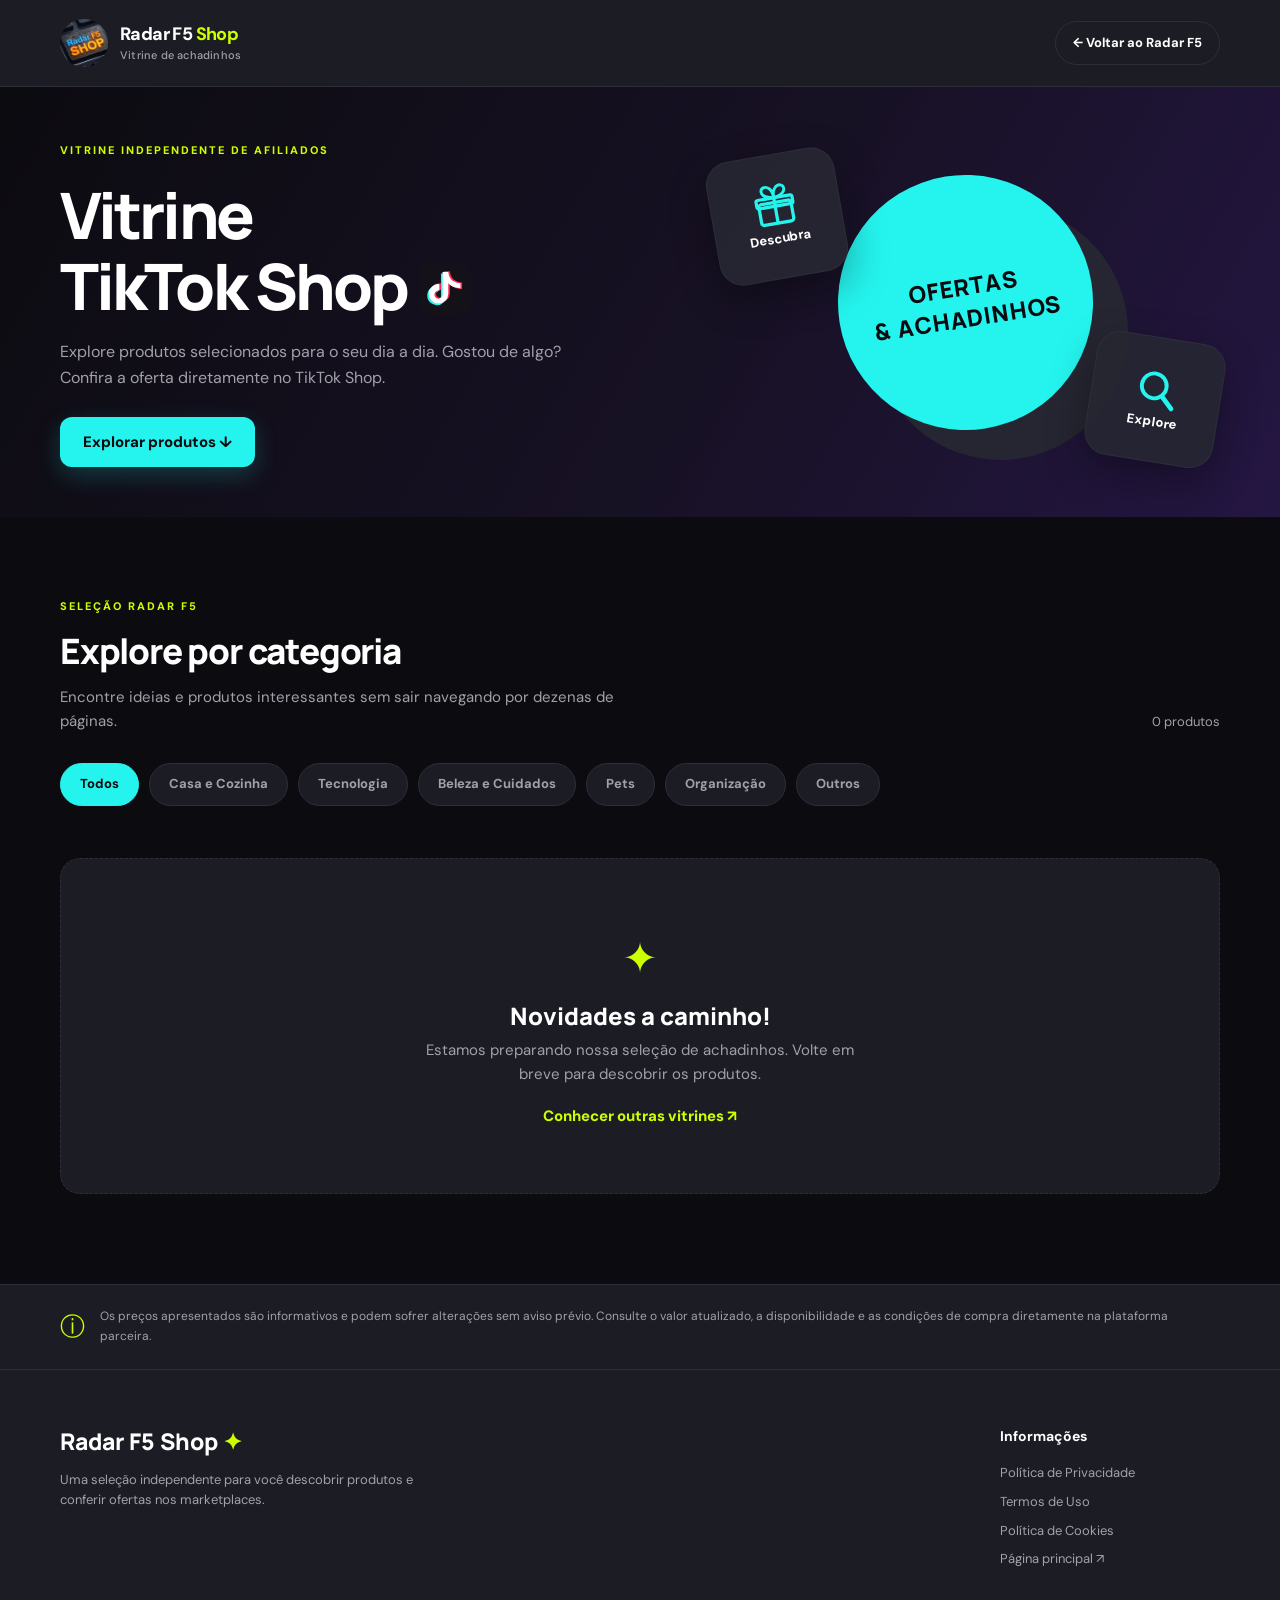
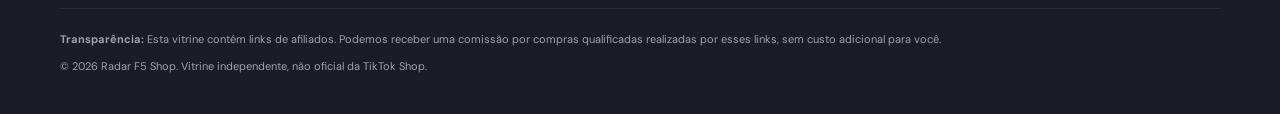
<file: index.html>
<!doctype html>
<html lang="pt-BR">

<head>
    <meta charset="utf-8">
    <meta name="viewport" content="width=device-width, initial-scale=1">
    <meta name="description"
        content="Descubra achadinhos e produtos selecionados na vitrine independente de afiliados Radar F5 Shop.">
    <meta name="theme-color" content="#0c0b10">
    <title>Achadinhos TikTok Shop | Radar F5 Shop</title>
    <link rel="stylesheet" href="assets/styles.css" defer>
    <link rel="icon" type="image/svg+xml" href="assets/favicon.svg">
</head>

<body><a class="skip" href="#produtos">Pular para produtos</a>
    <header class="topbar">
        <div class="container nav"><a class="brand" href="./"
                aria-label="Radar F5 Shop, página inicial desta vitrine"><img class="brand-logo"
                    src="assets/logo-shop.webp" alt="" width="54" height="42"><span>Radar F5
                    <strong>Shop</strong><small>Vitrine de achadinhos</small></span></a><a class="back"
                href="https://radarf5.com.br/">← Voltar ao Radar F5</a></div>
    </header>
    <main>
        <section class="hero">
            <div class="container hero-inner">
                <div><span class="eyebrow">VITRINE INDEPENDENTE DE AFILIADOS</span>
                    <h1>Vitrine <br> TikTok Shop<img class="marketplace-title-icon" src="assets/marketplace-icon.svg"
                            alt="" aria-hidden="true" width="46" height="46"></h1>
                    <p>Explore produtos selecionados para o seu dia a dia. Gostou de algo? Confira a oferta diretamente
                        no TikTok Shop.</p><a class="hero-link" href="#produtos">Explorar produtos ↓</a>
                </div>
                <div class="hero-art" aria-hidden="true">
                    <div class="art-card art-one"><svg class="art-icon" viewBox="0 0 48 48" aria-hidden="true" focusable="false"><rect x="7" y="20" width="34" height="22" rx="3" fill="none" stroke="currentColor" stroke-width="3.4"/><rect x="5" y="15" width="38" height="9" rx="2" fill="none" stroke="currentColor" stroke-width="3.4"/><path d="M24 15v27" fill="none" stroke="currentColor" stroke-width="3.4"/><path d="M24 15c-7-1-12-3-12-8 0-4 5-6 9-2 2 2 3 6 3 10Zm0 0c7-1 12-3 12-8 0-4-5-6-9-2-2 2-3 6-3 10Z" fill="none" stroke="currentColor" stroke-width="3" stroke-linejoin="round"/></svg><small>Descubra</small></div>
                    <div class="art-card art-two"><svg class="art-icon" viewBox="0 0 48 48" aria-hidden="true" focusable="false"><circle cx="21" cy="21" r="13" fill="none" stroke="currentColor" stroke-width="4"/><path d="m31 31 11 11" fill="none" stroke="currentColor" stroke-width="5" stroke-linecap="round"/></svg><small>Explore</small></div>
                    <div class="art-circle">OFERTAS<br> & ACHADINHOS</div>
                </div>
            </div>
        </section>
        <section class="catalog container" id="produtos">
            <div class="section-head">
                <div><span class="section-kicker">SELEÇÃO RADAR F5</span>
                    <h2>Explore por categoria</h2>
                    <p>Encontre ideias e produtos interessantes sem sair navegando por dezenas de páginas.</p>
                </div><span class="count" id="count" aria-live="polite"></span>
            </div>
            <div class="filters" id="filters" role="group" aria-label="Filtrar produtos por categoria"></div>
            <div class="grid" id="grid" aria-live="polite"></div>
            <div class="empty" id="empty" hidden>
                <div class="empty-icon">✦</div>
                <h3>Novidades a caminho!</h3>
                <p>Estamos preparando nossa seleção de achadinhos. Volte em breve para descobrir os produtos.</p><a
                    href="https://radarf5.com.br/">Conhecer outras vitrines ↗</a>
            </div>
        </section>
        <section class="notice-band">
            <div class="container notice-inner"><span aria-hidden="true">ⓘ</span>
                <p>Os preços apresentados são informativos e podem sofrer alterações sem aviso prévio. Consulte o valor
                    atualizado, a disponibilidade e as condições de compra diretamente na plataforma parceira.</p>
            </div>
        </section>
    </main>
    <footer class="footer">
        <div class="container footer-top">
            <div>
                <div class="footer-title">Radar F5 Shop <span>✦</span></div>
                <p>Uma seleção independente para você descobrir produtos e conferir ofertas nos marketplaces.</p>
            </div>
            <div class="footer-links">
                <h3>Informações</h3><a href="legal/privacidade.html">Política de Privacidade</a><a
                    href="legal/termos.html">Termos de Uso</a><a href="legal/cookies.html">Política de Cookies</a><a
                    href="https://radarf5.com.br/">Página principal ↗</a>
            </div>
        </div>
        <div class="container footer-bottom">
            <p><strong>Transparência:</strong> Esta vitrine contém links de afiliados. Podemos receber uma comissão por
                compras qualificadas realizadas por esses links, sem custo adicional para você.</p>
            <p>© <span id="year"></span> Radar F5 Shop. Vitrine independente, não oficial da TikTok Shop.</p>
        </div>
    </footer>
    <script src="assets/products.js"></script>
    <script src="assets/app.js"></script>
</body>

</html>
</file>
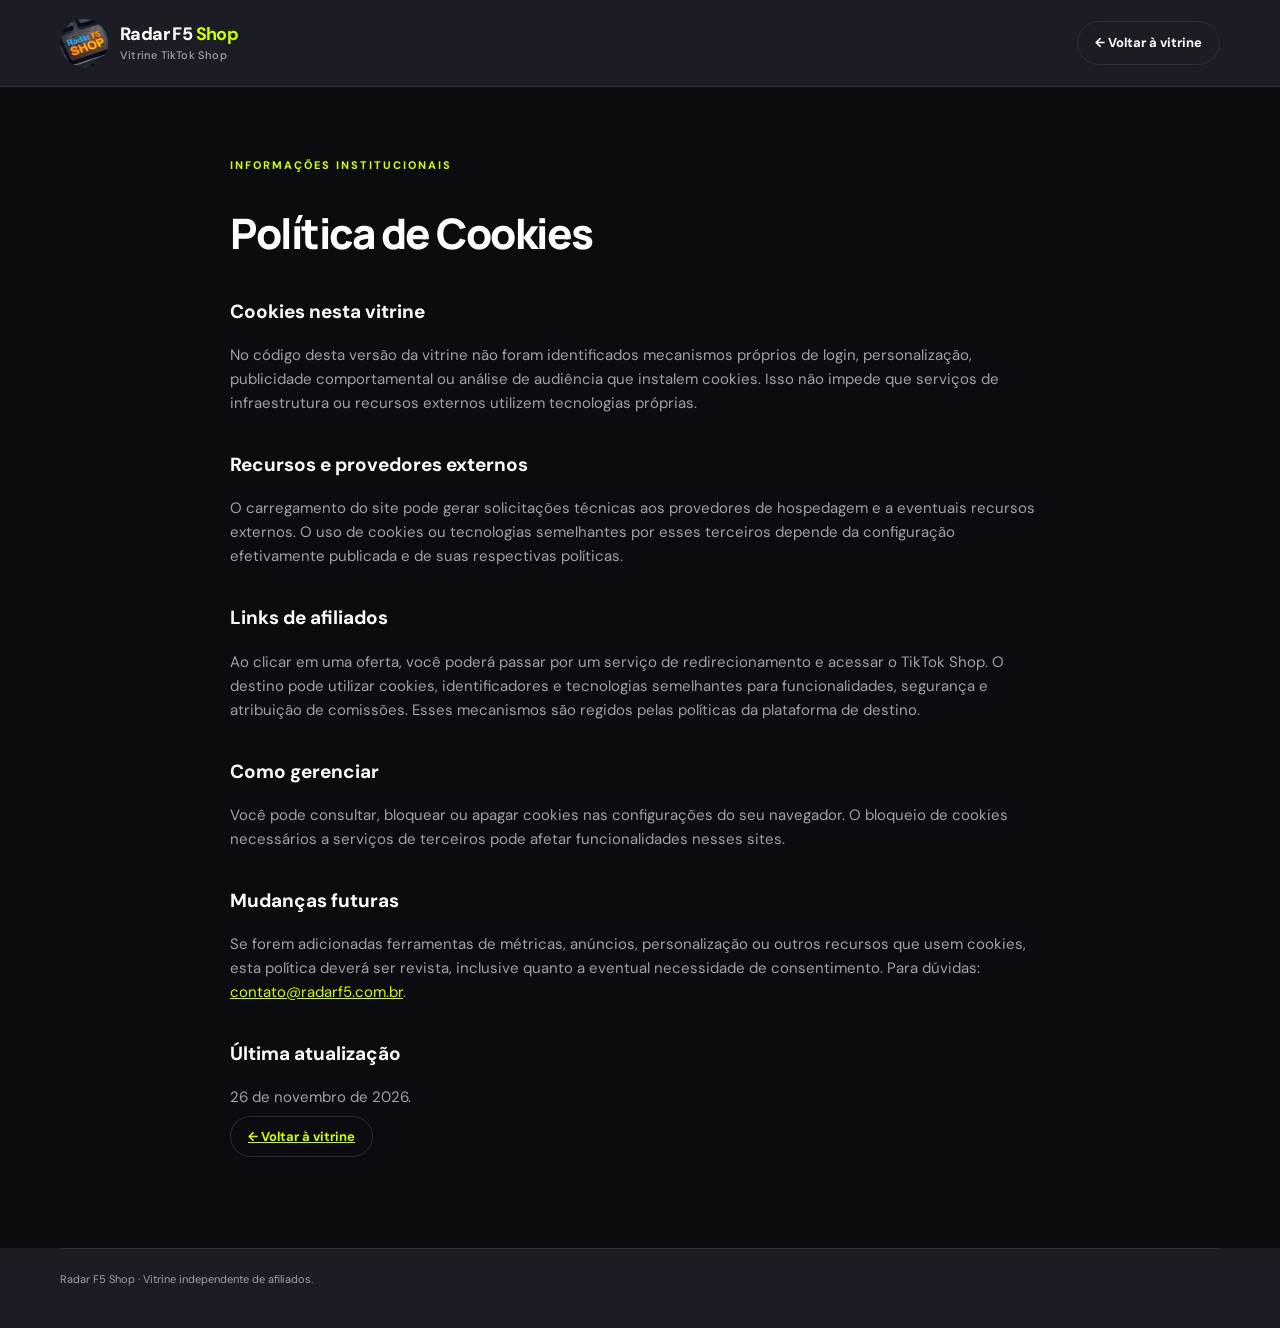
<file: legal/cookies.html>
<!DOCTYPE html>
<html lang="pt-BR"><head><meta charset="utf-8"/><meta content="width=device-width,initial-scale=1" name="viewport"/><title>Política de Cookies | Radar F5 Shop</title><link href="../assets/styles.css" rel="stylesheet"/><link href="../assets/favicon.svg" rel="icon" type="image/svg+xml"/></head><body><header class="topbar"><div class="container nav"><a class="brand" href="../"><img alt="" class="brand-logo" height="42" src="../assets/logo-shop.webp" width="54"/><span>Radar F5 <strong>Shop</strong><small>Vitrine TikTok Shop</small></span></a><a class="back" href="../">← Voltar à vitrine</a></div></header><main class="container legal-main"><span class="section-kicker">INFORMAÇÕES INSTITUCIONAIS</span><h1>Política de Cookies</h1><section><h2>Cookies nesta vitrine</h2><p>No código desta versão da vitrine não foram identificados mecanismos próprios de login, personalização, publicidade comportamental ou análise de audiência que instalem cookies. Isso não impede que serviços de infraestrutura ou recursos externos utilizem tecnologias próprias.</p></section><section><h2>Recursos e provedores externos</h2><p>O carregamento do site pode gerar solicitações técnicas aos provedores de hospedagem e a eventuais recursos externos. O uso de cookies ou tecnologias semelhantes por esses terceiros depende da configuração efetivamente publicada e de suas respectivas políticas.</p></section><section><h2>Links de afiliados</h2><p>Ao clicar em uma oferta, você poderá passar por um serviço de redirecionamento e acessar o TikTok Shop. O destino pode utilizar cookies, identificadores e tecnologias semelhantes para funcionalidades, segurança e atribuição de comissões. Esses mecanismos são regidos pelas políticas da plataforma de destino.</p></section><section><h2>Como gerenciar</h2><p>Você pode consultar, bloquear ou apagar cookies nas configurações do seu navegador. O bloqueio de cookies necessários a serviços de terceiros pode afetar funcionalidades nesses sites.</p></section><section><h2>Mudanças futuras</h2><p>Se forem adicionadas ferramentas de métricas, anúncios, personalização ou outros recursos que usem cookies, esta política deverá ser revista, inclusive quanto a eventual necessidade de consentimento. Para dúvidas: <a href="mailto:contato@radarf5.com.br">contato@radarf5.com.br</a>.</p></section><section><h2>Última atualização</h2><p>26 de novembro de 2026.</p></section><p><a class="back" href="../">← Voltar à vitrine</a></p></main><footer class="footer"><div class="container footer-bottom"><p>Radar F5 Shop · Vitrine independente de afiliados.</p></div></footer></body></html>
</file>
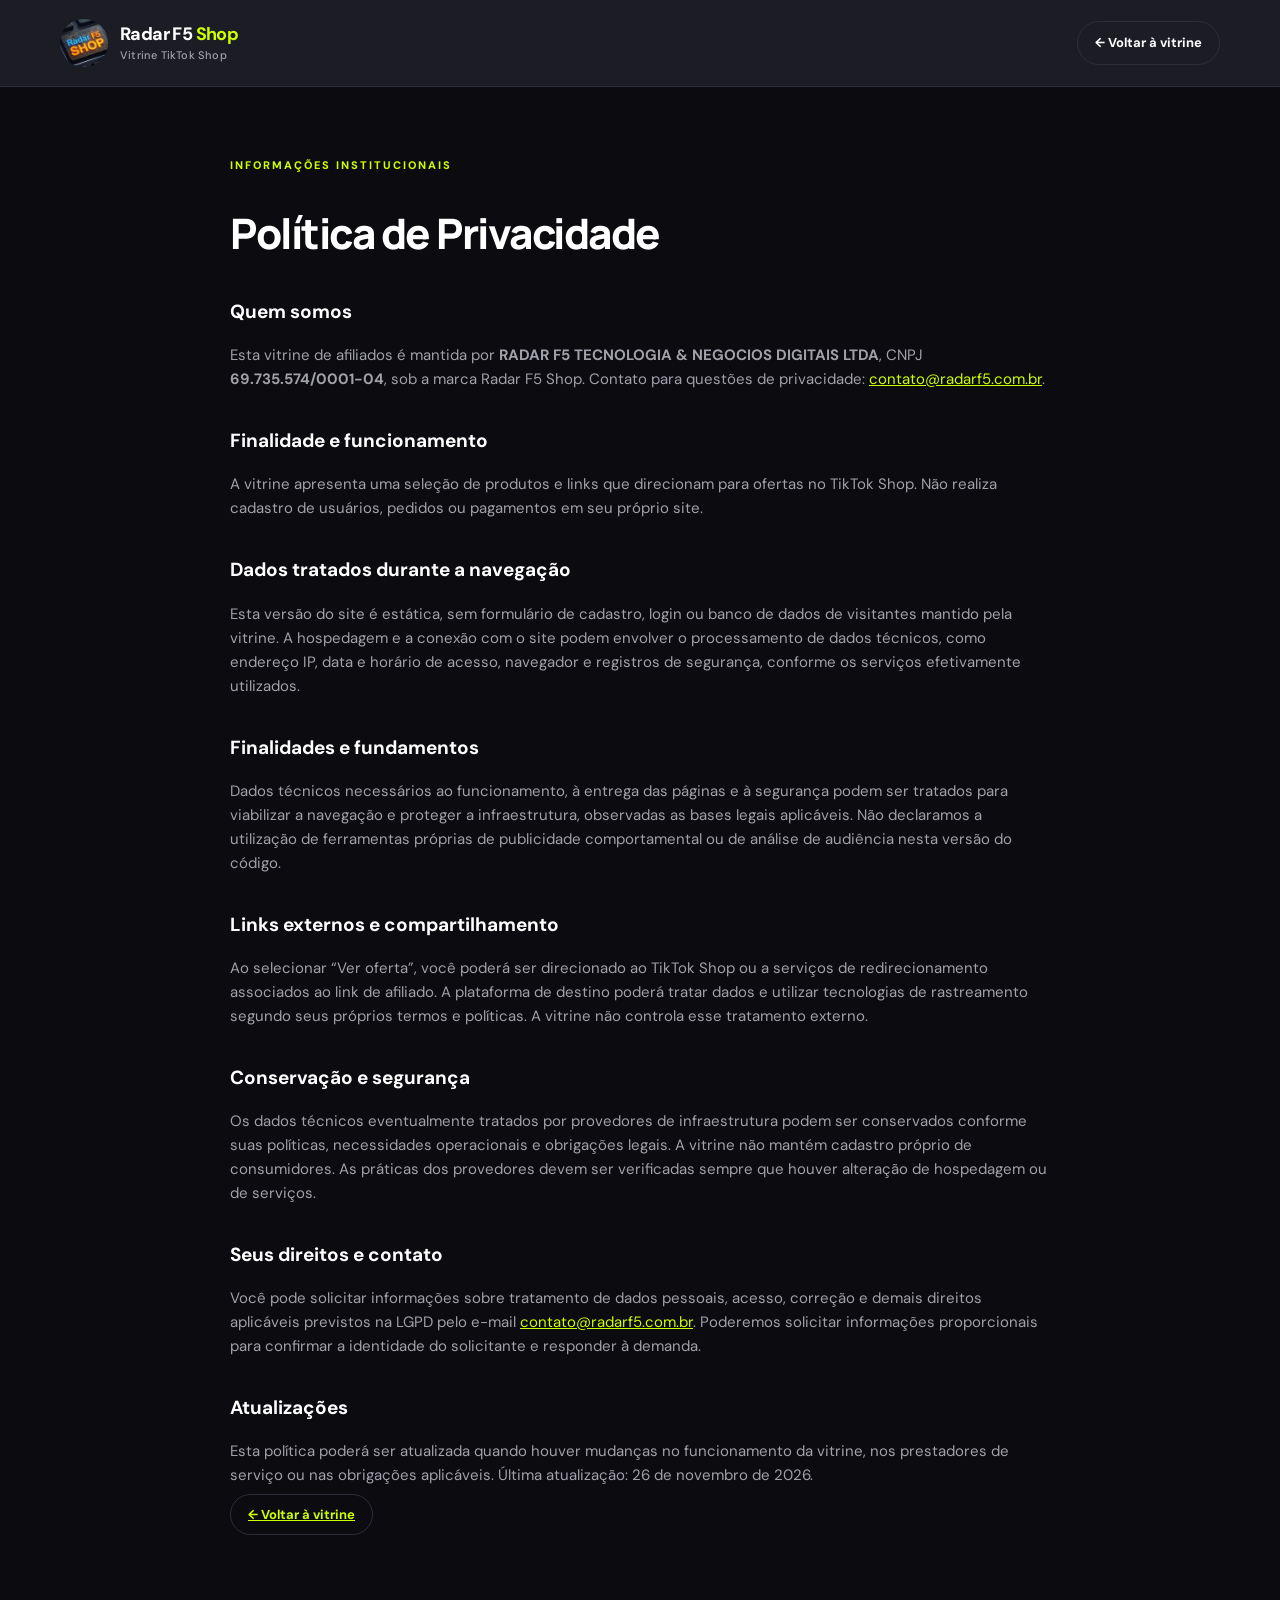
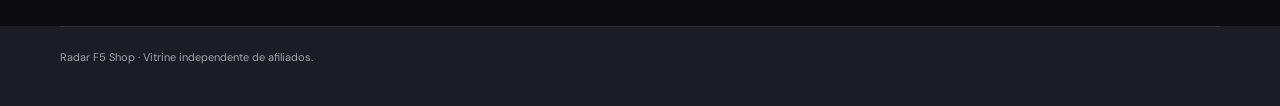
<file: legal/privacidade.html>
<!DOCTYPE html>
<html lang="pt-BR"><head><meta charset="utf-8"/><meta content="width=device-width,initial-scale=1" name="viewport"/><title>Política de Privacidade | Radar F5 Shop</title><link href="../assets/styles.css" rel="stylesheet"/><link href="../assets/favicon.svg" rel="icon" type="image/svg+xml"/></head><body><header class="topbar"><div class="container nav"><a class="brand" href="../"><img alt="" class="brand-logo" height="42" src="../assets/logo-shop.webp" width="54"/><span>Radar F5 <strong>Shop</strong><small>Vitrine TikTok Shop</small></span></a><a class="back" href="../">← Voltar à vitrine</a></div></header><main class="container legal-main"><span class="section-kicker">INFORMAÇÕES INSTITUCIONAIS</span><h1>Política de Privacidade</h1><section><h2>Quem somos</h2><p>Esta vitrine de afiliados é mantida por <strong>RADAR F5 TECNOLOGIA &amp; NEGOCIOS DIGITAIS LTDA</strong>, CNPJ <strong>69.735.574/0001-04</strong>, sob a marca Radar F5 Shop. Contato para questões de privacidade: <a href="mailto:contato@radarf5.com.br">contato@radarf5.com.br</a>.</p></section><section><h2>Finalidade e funcionamento</h2><p>A vitrine apresenta uma seleção de produtos e links que direcionam para ofertas no TikTok Shop. Não realiza cadastro de usuários, pedidos ou pagamentos em seu próprio site.</p></section><section><h2>Dados tratados durante a navegação</h2><p>Esta versão do site é estática, sem formulário de cadastro, login ou banco de dados de visitantes mantido pela vitrine. A hospedagem e a conexão com o site podem envolver o processamento de dados técnicos, como endereço IP, data e horário de acesso, navegador e registros de segurança, conforme os serviços efetivamente utilizados.</p></section><section><h2>Finalidades e fundamentos</h2><p>Dados técnicos necessários ao funcionamento, à entrega das páginas e à segurança podem ser tratados para viabilizar a navegação e proteger a infraestrutura, observadas as bases legais aplicáveis. Não declaramos a utilização de ferramentas próprias de publicidade comportamental ou de análise de audiência nesta versão do código.</p></section><section><h2>Links externos e compartilhamento</h2><p>Ao selecionar “Ver oferta”, você poderá ser direcionado ao TikTok Shop ou a serviços de redirecionamento associados ao link de afiliado. A plataforma de destino poderá tratar dados e utilizar tecnologias de rastreamento segundo seus próprios termos e políticas. A vitrine não controla esse tratamento externo.</p></section><section><h2>Conservação e segurança</h2><p>Os dados técnicos eventualmente tratados por provedores de infraestrutura podem ser conservados conforme suas políticas, necessidades operacionais e obrigações legais. A vitrine não mantém cadastro próprio de consumidores. As práticas dos provedores devem ser verificadas sempre que houver alteração de hospedagem ou de serviços.</p></section><section><h2>Seus direitos e contato</h2><p>Você pode solicitar informações sobre tratamento de dados pessoais, acesso, correção e demais direitos aplicáveis previstos na LGPD pelo e-mail <a href="mailto:contato@radarf5.com.br">contato@radarf5.com.br</a>. Poderemos solicitar informações proporcionais para confirmar a identidade do solicitante e responder à demanda.</p></section><section><h2>Atualizações</h2><p>Esta política poderá ser atualizada quando houver mudanças no funcionamento da vitrine, nos prestadores de serviço ou nas obrigações aplicáveis. Última atualização: 26 de novembro de 2026.</p></section><p><a class="back" href="../">← Voltar à vitrine</a></p></main><footer class="footer"><div class="container footer-bottom"><p>Radar F5 Shop · Vitrine independente de afiliados.</p></div></footer></body></html>
</file>
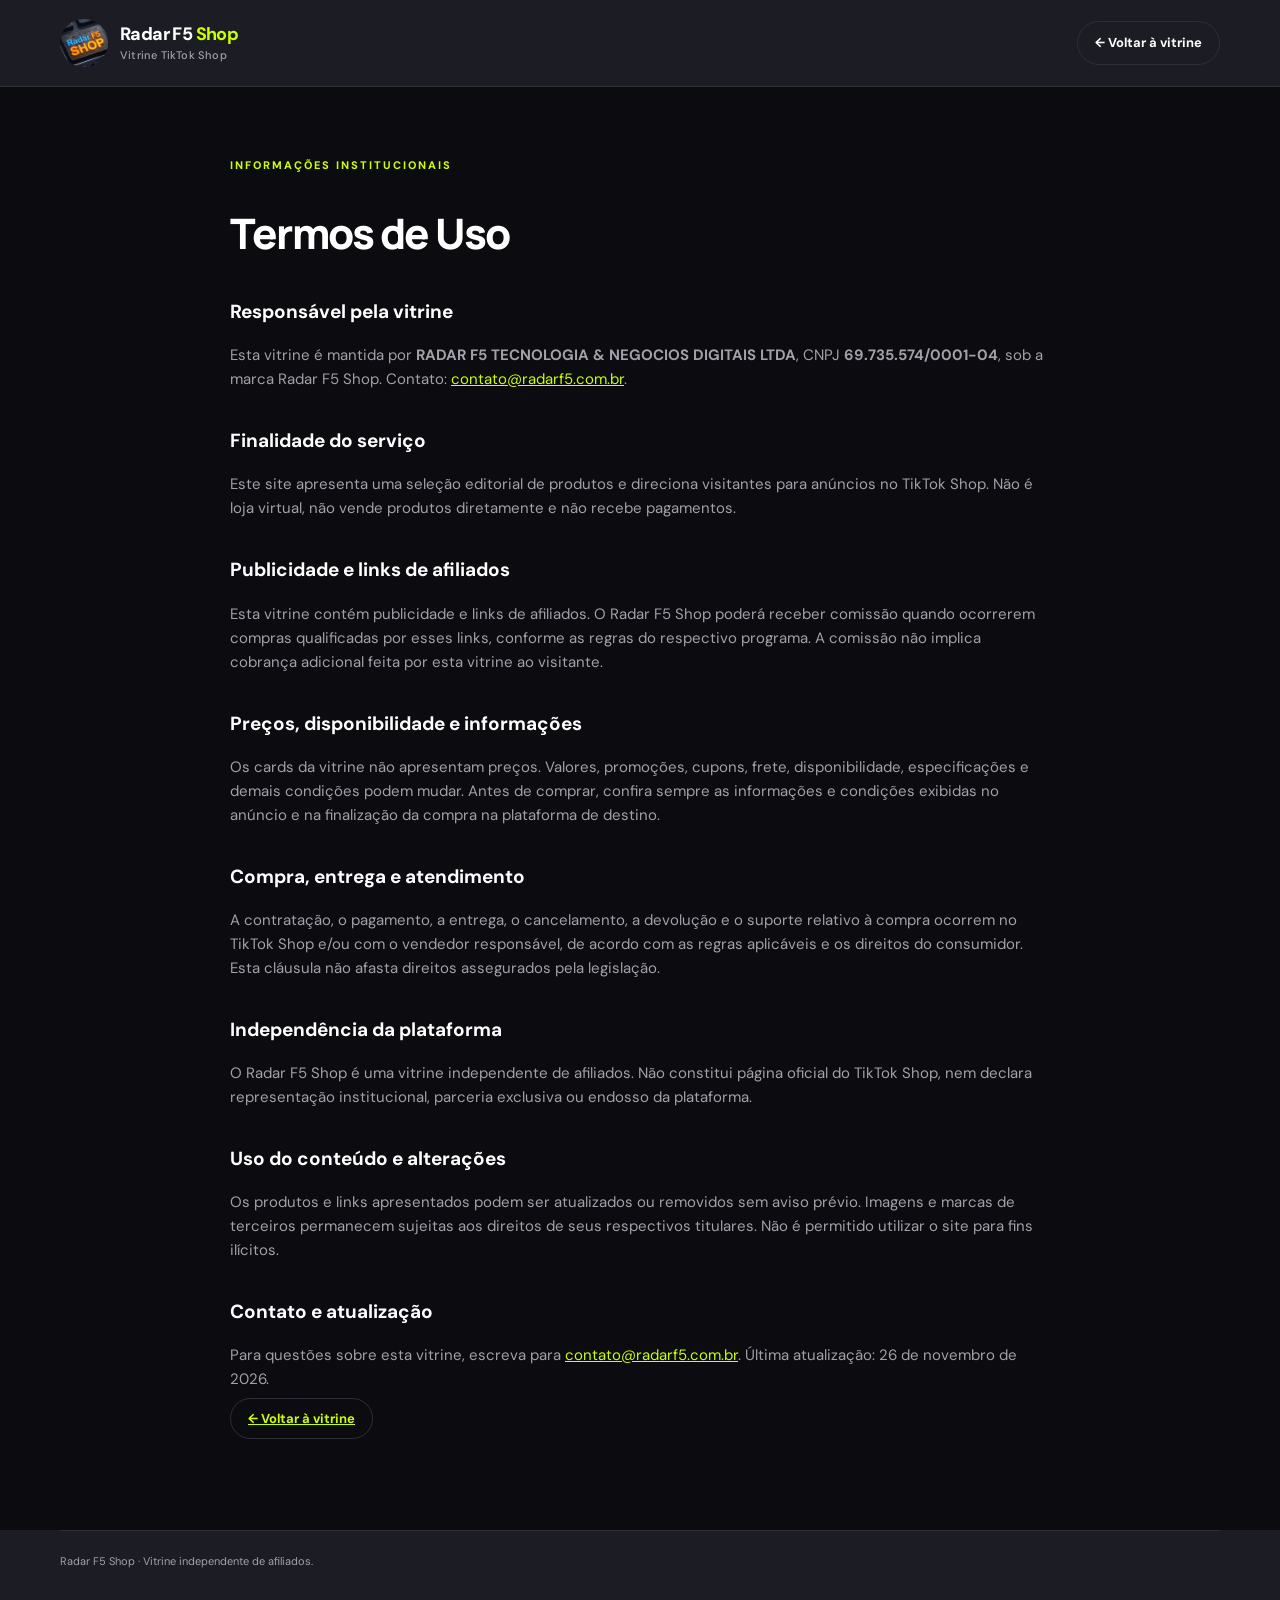
<file: legal/termos.html>
<!DOCTYPE html>
<html lang="pt-BR"><head><meta charset="utf-8"/><meta content="width=device-width,initial-scale=1" name="viewport"/><title>Termos de Uso | Radar F5 Shop</title><link href="../assets/styles.css" rel="stylesheet"/><link href="../assets/favicon.svg" rel="icon" type="image/svg+xml"/></head><body><header class="topbar"><div class="container nav"><a class="brand" href="../"><img alt="" class="brand-logo" height="42" src="../assets/logo-shop.webp" width="54"/><span>Radar F5 <strong>Shop</strong><small>Vitrine TikTok Shop</small></span></a><a class="back" href="../">← Voltar à vitrine</a></div></header><main class="container legal-main"><span class="section-kicker">INFORMAÇÕES INSTITUCIONAIS</span><h1>Termos de Uso</h1><section><h2>Responsável pela vitrine</h2><p>Esta vitrine é mantida por <strong>RADAR F5 TECNOLOGIA &amp; NEGOCIOS DIGITAIS LTDA</strong>, CNPJ <strong>69.735.574/0001-04</strong>, sob a marca Radar F5 Shop. Contato: <a href="mailto:contato@radarf5.com.br">contato@radarf5.com.br</a>.</p></section><section><h2>Finalidade do serviço</h2><p>Este site apresenta uma seleção editorial de produtos e direciona visitantes para anúncios no TikTok Shop. Não é loja virtual, não vende produtos diretamente e não recebe pagamentos.</p></section><section><h2>Publicidade e links de afiliados</h2><p>Esta vitrine contém publicidade e links de afiliados. O Radar F5 Shop poderá receber comissão quando ocorrerem compras qualificadas por esses links, conforme as regras do respectivo programa. A comissão não implica cobrança adicional feita por esta vitrine ao visitante.</p></section><section><h2>Preços, disponibilidade e informações</h2><p>Os cards da vitrine não apresentam preços. Valores, promoções, cupons, frete, disponibilidade, especificações e demais condições podem mudar. Antes de comprar, confira sempre as informações e condições exibidas no anúncio e na finalização da compra na plataforma de destino.</p></section><section><h2>Compra, entrega e atendimento</h2><p>A contratação, o pagamento, a entrega, o cancelamento, a devolução e o suporte relativo à compra ocorrem no TikTok Shop e/ou com o vendedor responsável, de acordo com as regras aplicáveis e os direitos do consumidor. Esta cláusula não afasta direitos assegurados pela legislação.</p></section><section><h2>Independência da plataforma</h2><p>O Radar F5 Shop é uma vitrine independente de afiliados. Não constitui página oficial do TikTok Shop, nem declara representação institucional, parceria exclusiva ou endosso da plataforma.</p></section><section><h2>Uso do conteúdo e alterações</h2><p>Os produtos e links apresentados podem ser atualizados ou removidos sem aviso prévio. Imagens e marcas de terceiros permanecem sujeitas aos direitos de seus respectivos titulares. Não é permitido utilizar o site para fins ilícitos.</p></section><section><h2>Contato e atualização</h2><p>Para questões sobre esta vitrine, escreva para <a href="mailto:contato@radarf5.com.br">contato@radarf5.com.br</a>. Última atualização: 26 de novembro de 2026.</p></section><p><a class="back" href="../">← Voltar à vitrine</a></p></main><footer class="footer"><div class="container footer-bottom"><p>Radar F5 Shop · Vitrine independente de afiliados.</p></div></footer></body></html>
</file>
<file: assets/styles.css>
@import url('https://fonts.googleapis.com/css2?family=DM+Sans:wght@400;500;600;700;800&family=Manrope:wght@400;500;600;700;800&display=swap');
:root{--bg-main:#0c0b10;--purple-gradient:linear-gradient(135deg,#4c28d7 0%,#6c3ce9 100%);--card-bg:#1c1c24;--card-hover:#262632;--text-primary:#ffffff;--text-secondary:#a1a1aa;--neon-yellow:#ccff00;--border-color:#2e2e3a;--orange:#ee4d2d;--orange-dark:#ee4d2d;--ink:var(--text-primary);--muted:var(--text-secondary);--line:var(--border-color);--bg:var(--bg-main);--white:var(--card-bg)}*{box-sizing:border-box}html{scroll-behavior:smooth}body{margin:0;background:var(--bg-main);color:var(--text-primary);font:15px/1.6 'DM Sans',Arial,sans-serif}a{color:inherit;text-decoration:none}button{font:inherit}img{max-width:100%}.container{width:min(1160px,calc(100% - 40px));margin:auto}.skip{position:absolute;left:-9999px}.skip:focus{left:12px;top:12px;background:var(--card-bg);padding:10px;z-index:10}.topbar{background:var(--card-bg);border-bottom:1px solid var(--line)}.nav{min-height:86px;display:flex;align-items:center;justify-content:space-between;gap:16px}.brand{display:flex;align-items:center;gap:12px;font-size:18px;font-weight:800;letter-spacing:-.6px;line-height:1.2}.brand small{display:block;color:var(--muted);font-size:11px;font-weight:500;letter-spacing:.2px;margin-top:4px}.brand-mark{width:45px;height:45px;display:grid;place-items:center;background:var(--purple-gradient);color:white;border-radius:13px;font-size:18px;letter-spacing:-2px}.brand-mark span{font-size:12px;transform:translateY(3px)}.brand strong{color:var(--neon-yellow)}.back{font-size:13px;font-weight:700;border:1px solid var(--border-color);padding:11px 17px;border-radius:30px;white-space:nowrap}.back:hover{border-color:var(--neon-yellow);color:var(--neon-yellow)}.hero{background:linear-gradient(120deg,#0c0b10 0%,#171124 56%,#241642 100%);overflow:hidden}.hero-inner{min-height:430px;display:grid;grid-template-columns:1.1fr .9fr;align-items:center;gap:30px}.eyebrow,.section-kicker{color:var(--neon-yellow);font-weight:800;font-size:11px;letter-spacing:2px}.hero h1{font:800 clamp(38px,5vw,65px)/1.11 Manrope,sans-serif;letter-spacing:-2.9px;max-width:640px;margin:18px 0}.hero h1 span{color:var(--neon-yellow)}.hero p{font-size:16px;max-width:510px;color:var(--text-secondary);margin-bottom:27px}.hero-link{display:inline-block;background:var(--purple-gradient);color:var(--text-primary);border-radius:12px;padding:13px 23px;font-weight:800;box-shadow:0 8px 24px #4c28d744}.hero-link:hover,.cta:hover{filter:brightness(1.15)}.hero-art{height:320px;position:relative;display:flex;align-items:center;justify-content:center}.art-circle{width:255px;height:255px;border-radius:50%;background:var(--purple-gradient);color:white;display:grid;place-content:center;text-align:center;font:800 23px/1.35 Manrope,sans-serif;letter-spacing:1px;transform:rotate(-9deg);box-shadow:30px 35px 0 #2e2e3a}.art-card{position:absolute;width:130px;height:125px;border:1px solid var(--border-color);background:#262632ee;border-radius:24px;box-shadow:0 15px 40px #0005;display:flex;flex-direction:column;align-items:center;justify-content:center;font-size:46px;color:var(--orange);z-index:1}.art-card small{font-size:13px;color:var(--text-primary);font-weight:800}.art-one{left:0;top:12px;transform:rotate(-10deg)}.art-two{right:0;bottom:0;transform:rotate(9deg)}.catalog{padding:76px 0 90px;min-height:520px}.section-head{display:flex;justify-content:space-between;align-items:end;gap:20px}.section-head h2{font:800 clamp(26px,3vw,35px) Manrope,sans-serif;letter-spacing:-1.2px;margin:10px 0}.section-head p{color:var(--muted);margin:0;max-width:600px}.count{white-space:nowrap;color:var(--muted);font-size:13px}.filters{display:flex;gap:10px;flex-wrap:wrap;margin:30px 0 32px}.filter{border:1px solid var(--border-color);background:var(--card-bg);border-radius:50px;padding:10px 19px;cursor:pointer;font-size:13px;font-weight:700;color:var(--text-secondary)}.filter:hover{border-color:var(--orange);color:var(--text-primary)}.filter[aria-pressed=true]{background:var(--purple-gradient);color:var(--text-primary);border-color:#6c3ce9}.grid{display:grid;grid-template-columns:repeat(4,minmax(0,1fr));gap:22px}.card{border:1px solid var(--line);border-radius:17px;overflow:hidden;background:var(--card-bg);display:flex;flex-direction:column;transition:transform .2s,box-shadow .2s}.card:hover{transform:translateY(-3px);background:var(--card-hover);box-shadow:0 15px 35px #0004}.card-visual{aspect-ratio:1;background:var(--card-hover);position:relative;display:grid;place-items:center;overflow:hidden}.card-visual img{width:100%;height:100%;object-fit:contain}.image-placeholder{color:var(--text-secondary)}.badge{position:absolute;left:12px;top:12px;background:var(--card-bg);color:var(--orange);padding:4px 10px;border-radius:20px;font-size:11px;font-weight:800}.card-body{padding:18px;display:flex;flex-direction:column;flex:1}.card-name{font-size:15px;line-height:1.45;margin:0 0 10px;min-height:43px}.price{font:800 23px Manrope,sans-serif;color:var(--neon-yellow);margin:2px 0 9px}.price-note{font-size:11px;line-height:1.55;color:var(--muted);margin:0 0 18px;flex:1}.cta{display:block;text-align:center;padding:12px;border-radius:9px;background:var(--purple-gradient);color:white;font-weight:800;font-size:13px}.cta.disabled{background:#4a4a55}.empty{text-align:center;border:1px dashed var(--border-color);background:var(--card-bg);border-radius:20px;padding:65px 20px;margin-top:20px}.empty[hidden]{display:none}.empty-icon{font-size:43px;color:var(--neon-yellow)}.empty h3{font:800 24px Manrope,sans-serif;margin:6px 0}.empty p{color:var(--muted);margin:0 auto 18px;max-width:450px}.empty a{color:var(--neon-yellow);font-weight:800}.notice-band{background:var(--card-bg);border-top:1px solid var(--border-color);border-bottom:1px solid var(--border-color)}.notice-inner{display:flex;gap:15px;align-items:center;padding:22px 0;color:var(--text-secondary);font-size:12px}.notice-inner span{font-size:25px;color:var(--neon-yellow)}.notice-inner p{margin:0}.footer{background:var(--card-bg);color:var(--text-primary)}.footer-top{display:flex;justify-content:space-between;gap:30px;padding:55px 0 38px}.footer-title{font:800 23px Manrope,sans-serif}.footer-title span{color:var(--neon-yellow)}.footer-top p{color:var(--text-secondary);max-width:390px;font-size:13px}.footer-links{display:flex;flex-direction:column;gap:8px;min-width:220px}.footer-links h3{margin:0 0 8px;font-size:14px}.footer-links a{color:var(--text-secondary);font-size:13px}.footer-links a:hover{color:var(--neon-yellow)}.footer-bottom{border-top:1px solid var(--border-color);padding:22px 0 30px;color:var(--text-secondary);font-size:11px}.footer-bottom p{margin:0 0 9px}.legal-main{padding:65px 0 85px;max-width:820px}.legal-main h1{font:800 clamp(30px,4vw,42px) Manrope,sans-serif;letter-spacing:-1.5px}.legal-main h2{font-size:19px;margin-top:35px}.legal-main p,.legal-main li{color:var(--text-secondary)}.legal-alert{border-left:4px solid var(--orange);background:var(--card-bg);padding:15px 20px;border-radius:8px}.legal-main a{color:var(--neon-yellow);text-decoration:underline}@media(max-width:850px){.hero-inner{grid-template-columns:1fr;min-height:unset;padding:70px 0}.hero-art{display:none}.grid{grid-template-columns:repeat(3,minmax(0,1fr))}}@media(max-width:620px){.container{width:min(100% - 30px,1160px)}.nav{min-height:76px}.brand{font-size:15px}.brand-mark{width:40px;height:40px}.back{font-size:11px;padding:9px 10px}.hero-inner{padding:56px 0}.hero h1{letter-spacing:-1.7px}.hero p{font-size:14px}.catalog{padding:55px 0 65px}.section-head{align-items:start;flex-direction:column}.filters{gap:8px}.filter{padding:9px 14px;font-size:12px}.grid{grid-template-columns:repeat(2,minmax(0,1fr));gap:12px}.card-body{padding:12px}.card-name{font-size:13px;min-height:38px}.price{font-size:19px}.price-note{font-size:10px}.footer-top{flex-direction:column;padding:38px 0 28px}.footer-links{min-width:0}}@media(max-width:360px){.grid{grid-template-columns:1fr}.back{max-width:130px;white-space:normal;text-align:center}}

/* Logomarca Radar F5 Shop nos cabeçalhos */
.brand-logo{width:48px;height:48px;object-fit:cover;border-radius:50%;display:block;flex-shrink:0}
@media(max-width:620px){.brand-logo{width:40px;height:40px}}

/* Padrão visual compartilhado com a vitrine Mercado Livre; acentos TikTok Shop. */
:root{--marketplace-accent:#ee4d2d}
.hero-link{background:var(--marketplace-accent);color:#fff;box-shadow:0 8px 24px #ee4d2d33}
.hero-link:hover{background:#fa6243;filter:none}
.art-circle{background:var(--marketplace-accent);color:#fff;box-shadow:30px 35px 0 #262632}
.art-card{color:var(--marketplace-accent)}
.filter[aria-pressed="true"]{background:var(--marketplace-accent);color:#fff;border-color:var(--marketplace-accent)}
.filter:hover{border-color:var(--marketplace-accent)}
.filter[aria-pressed="true"]:hover{color:#fff}
.hero-link:hover,.back:hover{border-color:var(--marketplace-accent)}

/* Identidade TikTok Shop: paleta Radar F5 com detalhes ciano e rosa. */
:root{--marketplace-accent:#25f4ee;--tiktok-pink:#fe2c55}
.hero-link{background:var(--marketplace-accent);color:#0c0b10;box-shadow:0 8px 24px #25f4ee33}
.hero-link:hover{background:#56fff9;color:#0c0b10;filter:none}
.art-circle{background:var(--marketplace-accent);color:#0c0b10;box-shadow:30px 35px 0 #262632}
.art-one{color:var(--marketplace-accent)}
.art-two{color:var(--marketplace-accent)}
.filter[aria-pressed="true"]{background:var(--marketplace-accent);color:#0c0b10;border-color:var(--marketplace-accent)}
.filter[aria-pressed="true"]:hover{color:#0c0b10}
.filter:hover{border-color:var(--marketplace-accent)}
.back:hover{border-color:var(--marketplace-accent);color:var(--marketplace-accent)}
.badge{color:var(--tiktok-pink)}
.cta{background:var(--marketplace-accent);color:#0c0b10}
.cta:hover{filter:brightness(1.08)}
.legal-alert{border-left-color:var(--tiktok-pink)}

/* Ícone do marketplace no lugar do ponto final do título. */
.hero h1 .marketplace-title-icon,
h1 .marketplace-title-icon {
  display:inline-block;
  width:clamp(30px, 0.82em, 52px);
  height:clamp(30px, 0.82em, 52px);
  object-fit:contain;
  vertical-align:-0.08em;
  margin-left:0.18em;
}

/* Ícones de presente e lupa no painel ilustrativo da vitrine. */
.art-card .art-icon{width:46px;height:46px;display:block;flex-shrink:0;color:inherit}
</file>
